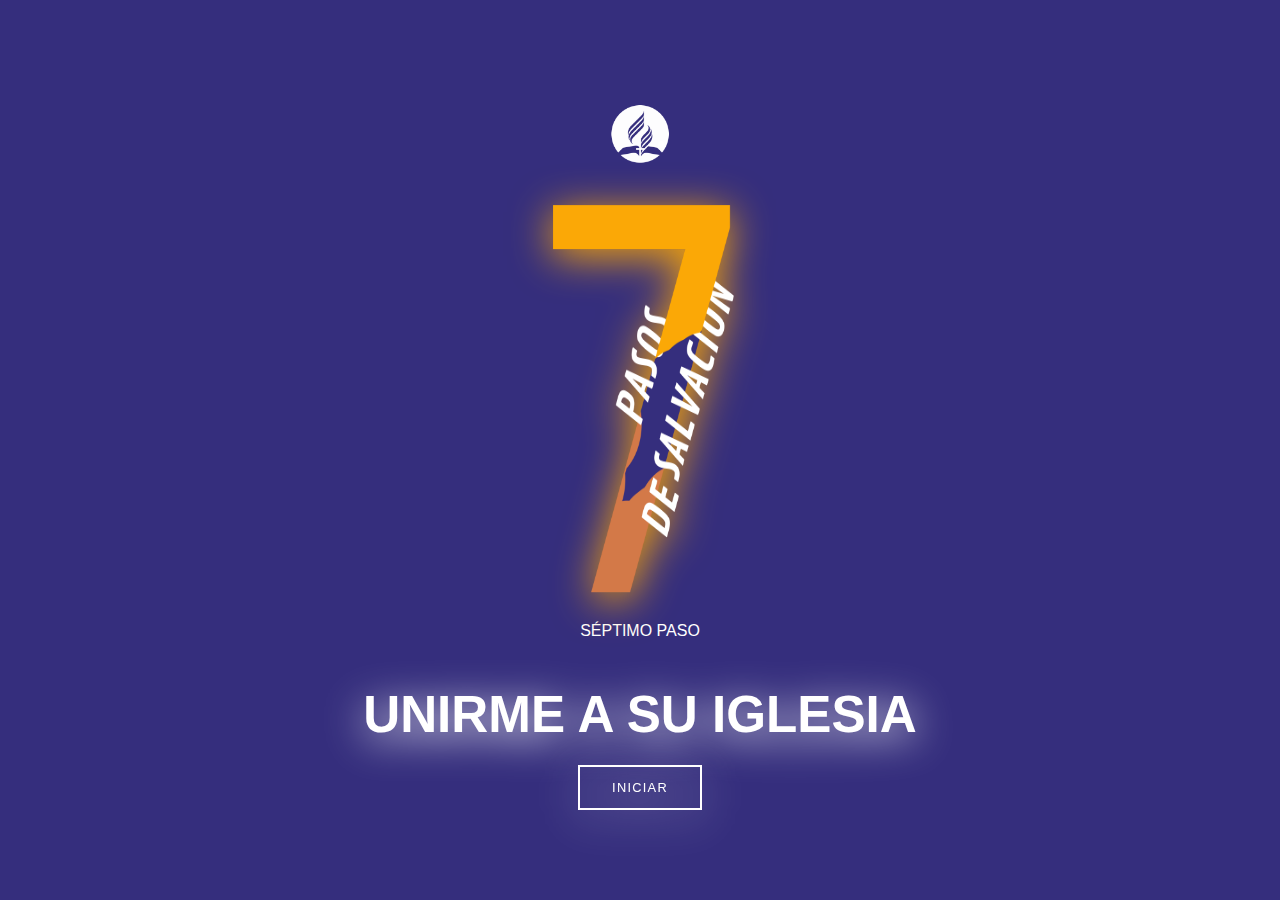
<file: index.html>
<!DOCTYPE html>
<html lang="es">

<!--Datos no Vicibles de la Web-->

<head>

    <!--Metadatos-->
    <meta charset="UTF-8">
    <meta name="viewport" content="width=device-width, initial-scale=1.0">
    <meta http-equiv="X-UA-Compatible" content="IE=edge">
    <!------------->

    <!--Links-->
    <link rel="stylesheet" href="Style/menu.css">
    <link rel="icon" href="img/Logo_7Pasos.png">

    <!--------->
    <!--Otros-->
    <title>Paso 7</title>
    <!--------->

</head>
<!------------------------------->

<!--Cuerpo de la Web-->

<body>

    <!--Div para centrar Datos-->
    <div class="centrar">

        <!-- <div class="animado">
            <div class="blugs">
                <span style="--i:11;"></span>
                <span style="--i:12;"></span>
                <span style="--i:24;"></span>
                <span style="--i:10;"></span>
                <span style="--i:14;"></span>
                <span style="--i:23;"></span>
                <span style="--i:18;"></span>
                <span style="--i:16;"></span>
                <span style="--i:19;"></span>
                <span style="--i:20;"></span>
                <span style="--i:22;"></span>
                <span style="--i:25;"></span>
                <span style="--i:18;"></span>
                <span style="--i:21;"></span>
                <span style="--i:15;"></span>
                <span style="--i:13;"></span>
                <span style="--i:26;"></span>
                <span style="--i:17;"></span>
                <span style="--i:13;"></span>
                <span style="--i:26;"></span>
                <span style="--i:25;"></span>
                <span style="--i:18;"></span>
                <span style="--i:21;"></span>
                <span style="--i:15;"></span>
                <span style="--i:13;"></span>
                <span style="--i:26;"></span>
                <span style="--i:17;"></span>
                <span style="--i:13;"></span>
                <span style="--i:15;"></span>
                <span style="--i:13;"></span>
                <span style="--i:26;"></span>
                <span style="--i:17;"></span>
                <span style="--i:13;"></span>
                <span style="--i:26;"></span>
                <span style="--i:25;"></span>
                <span style="--i:18;"></span>
                <span style="--i:21;"></span>
                <span style="--i:15;"></span>
                <span style="--i:13;"></span>
                <span style="--i:26;"></span>
                <span style="--i:17;"></span>
                <span style="--i:13;"></span>
                <span style="--i:15;"></span>
                <span style="--i:13;"></span>
                <span style="--i:26;"></span>
                <span style="--i:17;"></span>
                <span style="--i:13;"></span>
                <span style="--i:26;"></span>
                <span style="--i:25;"></span>
                <span style="--i:18;"></span>
                <span style="--i:21;"></span>
                <span style="--i:15;"></span>
                <span style="--i:13;"></span>
                <span style="--i:26;"></span>
                <span style="--i:17;"></span>
                <span style="--i:13;"></span>
                <span style="--i:26;"></span>
            </div>
        </div>-->

        <!--Logo IASD-->
        <div class="logo-iasd">
            <img src="img/Logo_IASD.png" alt="IASD" height="60px">
        </div>
        <!------------->

        <!--Logo 7 pasos-->
        <div class="container">
            <img src="img/Logo_7Pasos.png" alt="7" height="400px">
        </div>
        <!---------------->
        
        <!--Texto y Botones-->
        <div class="titulo">
            <span>SÉPTIMO PASO</span>
            <h1>UNIRME A SU IGLESIA</h1>
            <a href="preguntas.html">INICIAR</a>
        </div>
        <!------------------>

    </div>
    <!--------------------------->

</body>
<!------------------>

</html>
</file>
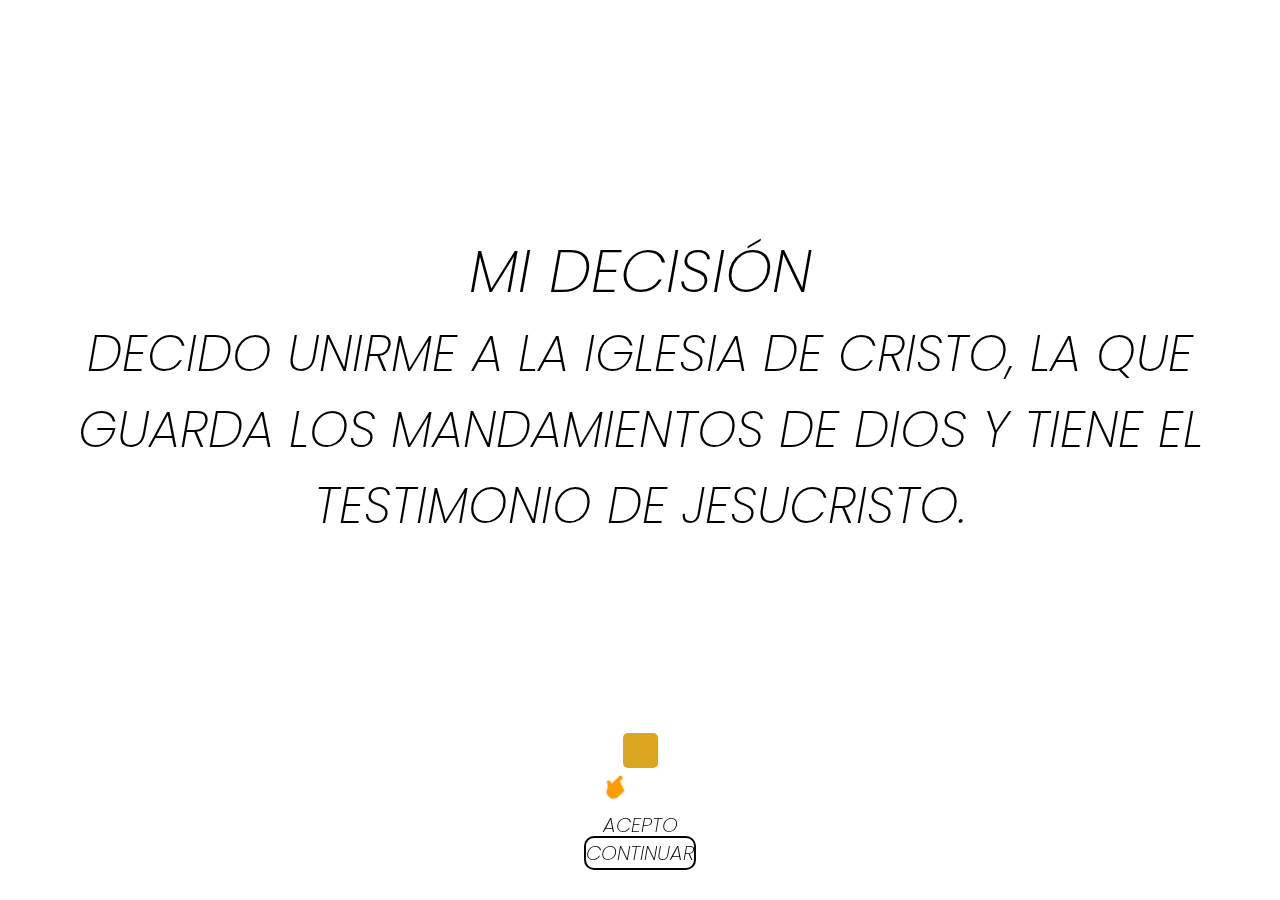
<file: decision.html>
<!--Estructura HTML-5-->
<!DOCTYPE html>
<html lang="en">

<!---Datos no Vicibles de la WEB-->

<head>

    <!--Meta Datos-->
    <meta charset="UTF-8">
    <meta name="viewport" content="width=device-width, initial-scale=1.0">
    <!------------->

    <!--Links-->
    <link rel="stylesheet" href="Style/decision.css">
    <link rel="stylesheet" href="https://cdnjs.cloudflare.com/ajax/libs/font-awesome/6.5.1/css/all.min.css">
    <link rel="icon" href="img/Logo_7Pasos.png">
    <link rel="preconnect" href="https://fonts.googleapis.com" />
    <link rel="preconnect" href="https://fonts.gstatic.com" crossorigin />
    <link href="https://fonts.googleapis.com/css2?family=Inter:wght@400;600;800&display=swap" rel="stylesheet" />
    <!--------->

    <!--Otros-->
    <title>Decisión</title>
    <!--------->

</head>
<!-------------------------------->

<!--Cuerpo de la WEB-->

<body>

    <!--Div Principal-->
    <div class="contenedor">

        <!--Texto-->
        <div class="desicion">

            <h2>MI DECISIÓN</h2>

            <p>Decido unirme a la iglesia de Cristo, la que guarda los mandamientos de Dios y tiene el testimonio de
                Jesucristo. </p>

        </div>
        <!-------->

        <!--CheckBox-->
        <div class="wraper">

            <input type="checkbox" id="miCasilla" onclick="quitar()"><br>

            <div class="flecha" id="flecha">
                <img src="img/Oprimir_Orange.png" height="30px">
            </div>

            <label for="acepto">Acepto</label>

        </div>
        <!------------>

        <!--Boton-->
        <div class="boton">

           <!-- <button onclick="verificarCasilla()">Continuar</button>-->
            <div class="hero">
                <div class="contenedor-botones" id="contenedor-botones">
                    <button class="btn exito" onclick="verificarCasilla()" data-tipo="exito">Continuar</button>
                </div>
            </div>

            <div class="flecha2" id="flecha2">
                <img src="img/Oprimir_Orange.png" height="30px">
            </div>

        </div>
        <!-------->

    </div>
    <!----------------->

    <div class="contenedor-toast" id="contenedor-toast">
        <!-- Plantilla de toast
        <div class="toast exito" id="1">
            <div class="contenido">
                <div class="icono">
                    <svg xmlns="http://www.w3.org/2000/svg" fill="currentColor" viewBox="0 0 16 16">
                        <path
                            d="M2 0a2 2 0 0 0-2 2v12a2 2 0 0 0 2 2h12a2 2 0 0 0 2-2V2a2 2 0 0 0-2-2H2zm10.03 4.97a.75.75 0 0 1 .011 1.05l-3.992 4.99a.75.75 0 0 1-1.08.02L4.324 8.384a.75.75 0 1 1 1.06-1.06l2.094 2.093 3.473-4.425a.75.75 0 0 1 1.08-.022z"
                        />
                    </svg>
                </div>
                <div class="texto">
                    <p class="titulo">Exito!</p>
                    <p class="descripcion">La operación fue exitosa.</p>
                </div>
            </div>
            <button class="btn-cerrar">
                <div class="icono">
                    <svg xmlns="http://www.w3.org/2000/svg" fill="currentColor" viewBox="0 0 16 16">
                        <path
                            d="M4.646 4.646a.5.5 0 0 1 .708 0L8 7.293l2.646-2.647a.5.5 0 0 1 .708.708L8.707 8l2.647 2.646a.5.5 0 0 1-.708.708L8 8.707l-2.646 2.647a.5.5 0 0 1-.708-.708L7.293 8 4.646 5.354a.5.5 0 0 1 0-.708z"
                        />
                    </svg>
                </div>
            </button>
        </div>
        <div class="toast error" id="2">
            <div class="contenido">
                <div class="icono">
                    <svg xmlns="http://www.w3.org/2000/svg" fill="currentColor" viewBox="0 0 16 16">
                        <path
                            d="M11.46.146A.5.5 0 0 0 11.107 0H4.893a.5.5 0 0 0-.353.146L.146 4.54A.5.5 0 0 0 0 4.893v6.214a.5.5 0 0 0 .146.353l4.394 4.394a.5.5 0 0 0 .353.146h6.214a.5.5 0 0 0 .353-.146l4.394-4.394a.5.5 0 0 0 .146-.353V4.893a.5.5 0 0 0-.146-.353L11.46.146zM8 4c.535 0 .954.462.9.995l-.35 3.507a.552.552 0 0 1-1.1 0L7.1 4.995A.905.905 0 0 1 8 4zm.002 6a1 1 0 1 1 0 2 1 1 0 0 1 0-2z"
                        />
                    </svg>
                </div>
                <div class="texto">
                    <p class="titulo">Error!</p>
                    <p class="descripcion">Hubo un error al intentar procesar la operación.</p>
                </div>
            </div>
            <button class="btn-cerrar">
                <div class="icono">
                    <svg xmlns="http://www.w3.org/2000/svg" fill="currentColor" viewBox="0 0 16 16">
                        <path
                            d="M4.646 4.646a.5.5 0 0 1 .708 0L8 7.293l2.646-2.647a.5.5 0 0 1 .708.708L8.707 8l2.647 2.646a.5.5 0 0 1-.708.708L8 8.707l-2.646 2.647a.5.5 0 0 1-.708-.708L7.293 8 4.646 5.354a.5.5 0 0 1 0-.708z"
                        />
                    </svg>
                </div>
            </button>
        </div>
        <div class="toast info" id="3">
            <div class="contenido">
                <div class="icono">
                    <svg xmlns="http://www.w3.org/2000/svg" fill="currentColor" viewBox="0 0 16 16">
                        <path
                            d="M8 16A8 8 0 1 0 8 0a8 8 0 0 0 0 16zm.93-9.412-1 4.705c-.07.34.029.533.304.533.194 0 .487-.07.686-.246l-.088.416c-.287.346-.92.598-1.465.598-.703 0-1.002-.422-.808-1.319l.738-3.468c.064-.293.006-.399-.287-.47l-.451-.081.082-.381 2.29-.287zM8 5.5a1 1 0 1 1 0-2 1 1 0 0 1 0 2z"
                        />
                    </svg>
                </div>
                <div class="texto">
                    <p class="titulo">Info</p>
                    <p class="descripcion">Esta es una notificacion informativa.</p>
                </div>
            </div>
            <button class="btn-cerrar">
                <div class="icono">
                    <svg xmlns="http://www.w3.org/2000/svg" fill="currentColor" viewBox="0 0 16 16">
                        <path
                            d="M4.646 4.646a.5.5 0 0 1 .708 0L8 7.293l2.646-2.647a.5.5 0 0 1 .708.708L8.707 8l2.647 2.646a.5.5 0 0 1-.708.708L8 8.707l-2.646 2.647a.5.5 0 0 1-.708-.708L7.293 8 4.646 5.354a.5.5 0 0 1 0-.708z"
                        />
                    </svg>
                </div>
            </button>
        </div>
        <div class="toast warning" id="4">
            <div class="contenido">
                <div class="icono">
                    <svg xmlns="http://www.w3.org/2000/svg" fill="currentColor" viewBox="0 0 16 16">
                        <path
                            d="M8.982 1.566a1.13 1.13 0 0 0-1.96 0L.165 13.233c-.457.778.091 1.767.98 1.767h13.713c.889 0 1.438-.99.98-1.767L8.982 1.566zM8 5c.535 0 .954.462.9.995l-.35 3.507a.552.552 0 0 1-1.1 0L7.1 5.995A.905.905 0 0 1 8 5zm.002 6a1 1 0 1 1 0 2 1 1 0 0 1 0-2z"
                        />
                    </svg>
                </div>
                <div class="texto">
                    <p class="titulo">Advertencia</p>
                    <p class="descripcion">Esta notificación es para advertirte sobre algo.</p>
                </div>
            </div>
            <button class="btn-cerrar">
                <div class="icono">
                    <svg xmlns="http://www.w3.org/2000/svg" fill="currentColor" viewBox="0 0 16 16">
                        <path
                            d="M4.646 4.646a.5.5 0 0 1 .708 0L8 7.293l2.646-2.647a.5.5 0 0 1 .708.708L8.707 8l2.647 2.646a.5.5 0 0 1-.708.708L8 8.707l-2.646 2.647a.5.5 0 0 1-.708-.708L7.293 8 4.646 5.354a.5.5 0 0 1 0-.708z"
                        />
                    </svg>
                </div>
            </button>
        </div> -->
        </div>  

    <!--Scripts-->
    <script src="Js/decison.js"></script>
    <script src="Js/js.js"></script>
    <!---------->

</body>
<!-------------------->

</html>
<!------------------>
</file>
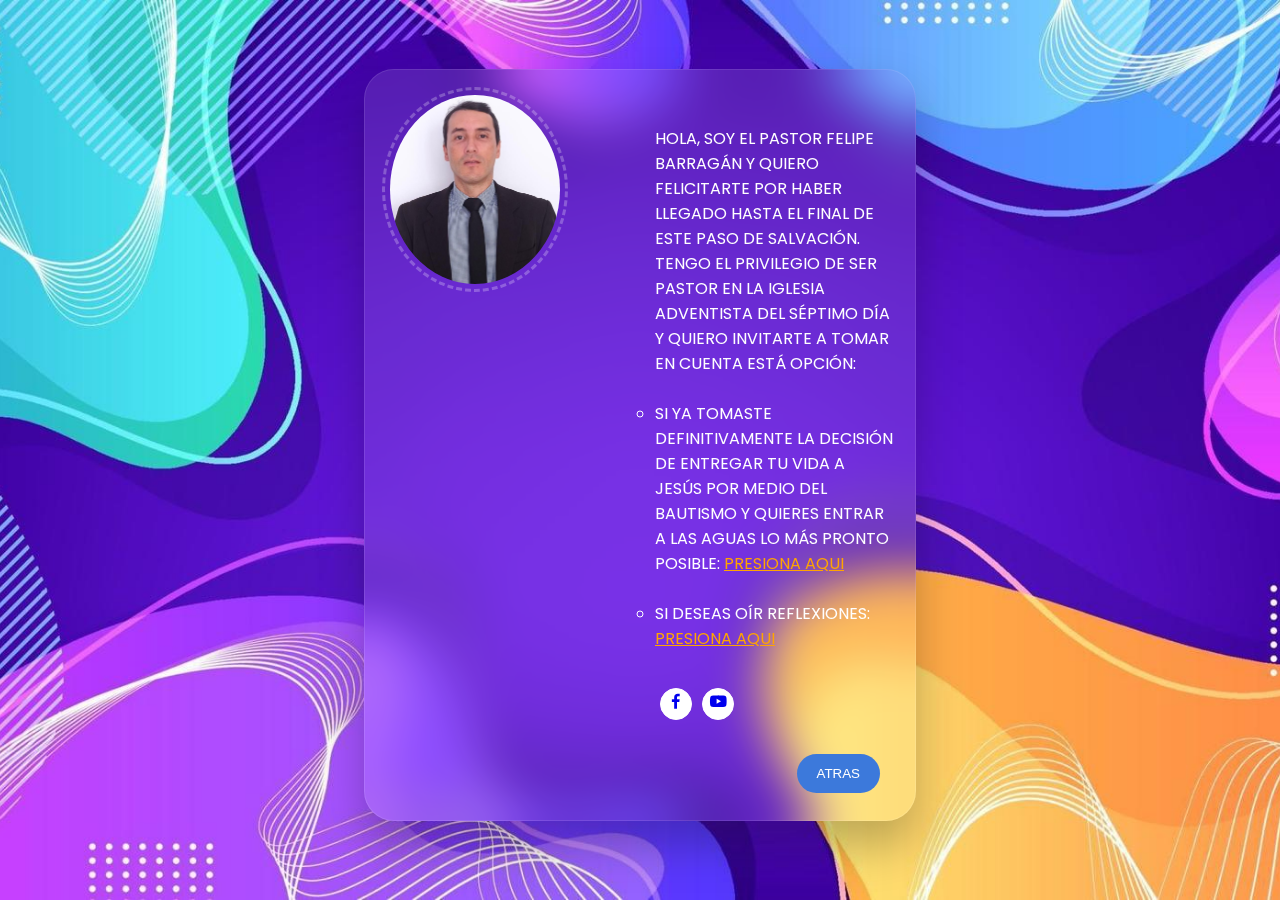
<file: felipe.html>
<!--Estructura HTML-5-->
<!DOCTYPE html>
<html lang="es">

<!--Datos no Visibles de la WEB-->
<head>

    <!--Meta Datos-->
    <meta charset="UTF-8">
    <meta name="viewport" content="width=device-width, initial-scale=1.0">
    <!-------------->

    <!--Links-->
    <link href='https://unpkg.com/boxicons@2.1.4/css/boxicons.min.css' rel='stylesheet'>
    <link rel="stylesheet" href="felipe.css">
    <link rel="icon" href="img/imgFelipe.jpeg">
    <!--------->

    <!--Otros-->
    <title>Pastor Felipe Barragán</title>
    <!--------->    

</head>
<!------------------------------>

<!--Cuerpo de la WEB-->
<body>

    <section>
        <div class="card">
            <div class="top">
                <span>Felipe Barragán</span>
                <i class="bx bx-dots-vertical-rounded"></i>
                <p>Pastor Felipe Barragán</p>
            </div>
            <div>
                <div class="middle">

                    <div class="left">
                        <img src="Img/imgFelipe.jpeg" alt="IMG">
                    </div>

                    <div class="right">
                        <!-- <label for="">Skills:</label>-->
                        <div>
                            <ul>

                                <li style="list-style: none;">HOLA, SOY EL PASTOR FELIPE BARRAGÁN Y QUIERO FELICITARTE POR HABER LLEGADO HASTA EL FINAL DE ESTE PASO DE SALVACIÓN. TENGO EL PRIVILEGIO DE SER PASTOR EN LA IGLESIA ADVENTISTA DEL SÉPTIMO DÍA Y QUIERO INVITARTE A TOMAR EN CUENTA ESTÁ OPCIÓN:
                                </li>

                                <br>
                                
                                <li>Si ya tomaste definitivamente la decisión de entregar tu vida a Jesús por medio del bautismo y quieres entrar a las aguas lo más pronto posible: <a
                                        href="https://wa.me/573173947920" style="color: orange;">Presiona Aqui</a></li>
                                        <br>
                                <li>Si deseas oír reflexiones: <a
                                        href="https://www.youtube.com/watch?v=W1M4tSes8n4&list=PLZ0yIOXiQ3mWoU3lO5OIOqBn0Fi6H1vIK"
                                        style="color: orange;">Presiona Aqui</a></li>
                                <br>

                               <!-- <li>Si deseas oír reflexiones que te ayuden a estar más cerca de Jesús: <a
                                        href="https://www.youtube.com/watch?v=W1M4tSes8n4&list=PLZ0yIOXiQ3mWoU3lO5OIOqBn0Fi6H1vIK&ab_channel=AlexisGoitia"
                                        style="color: orange;">Presiona Aqui</a>
                                </li>

                                <br>

                                <li>Si quieres profundizar más sobre la decisión de tu bautismo: <a
                                        href="https://www.youtube.com/watch?v=mOO1sISeEBU&list=PLZ0yIOXiQ3mXudD7pyAl3heOUC8_kHc5M&ab_channel=AlexisGoitia"
                                        style="color: orange;">Presiona Aqui</a></li><br>-->

                            </ul>
                        </div>
                        <div class="social-icon">
                            <span><a href="https://www.facebook.com/felipe.a.barragan"><i
                                        class="bx bxl-facebook"></i></a></span>
                            <span><a href="https://www.youtube.com/@FelipeBarragan-pr/videos"><i
                                        class="bx bxl-youtube"></i></a></span>
                        </div>
                    </div>
                </div>


                <div class="bottom">
                    <a href="felicitaciones.html"><input type="button" value="Atras" class="btn"></a>

                </div>

            </div>
    </section>

</body>
<!------------------->

</html>
<!-------------------->
</file>
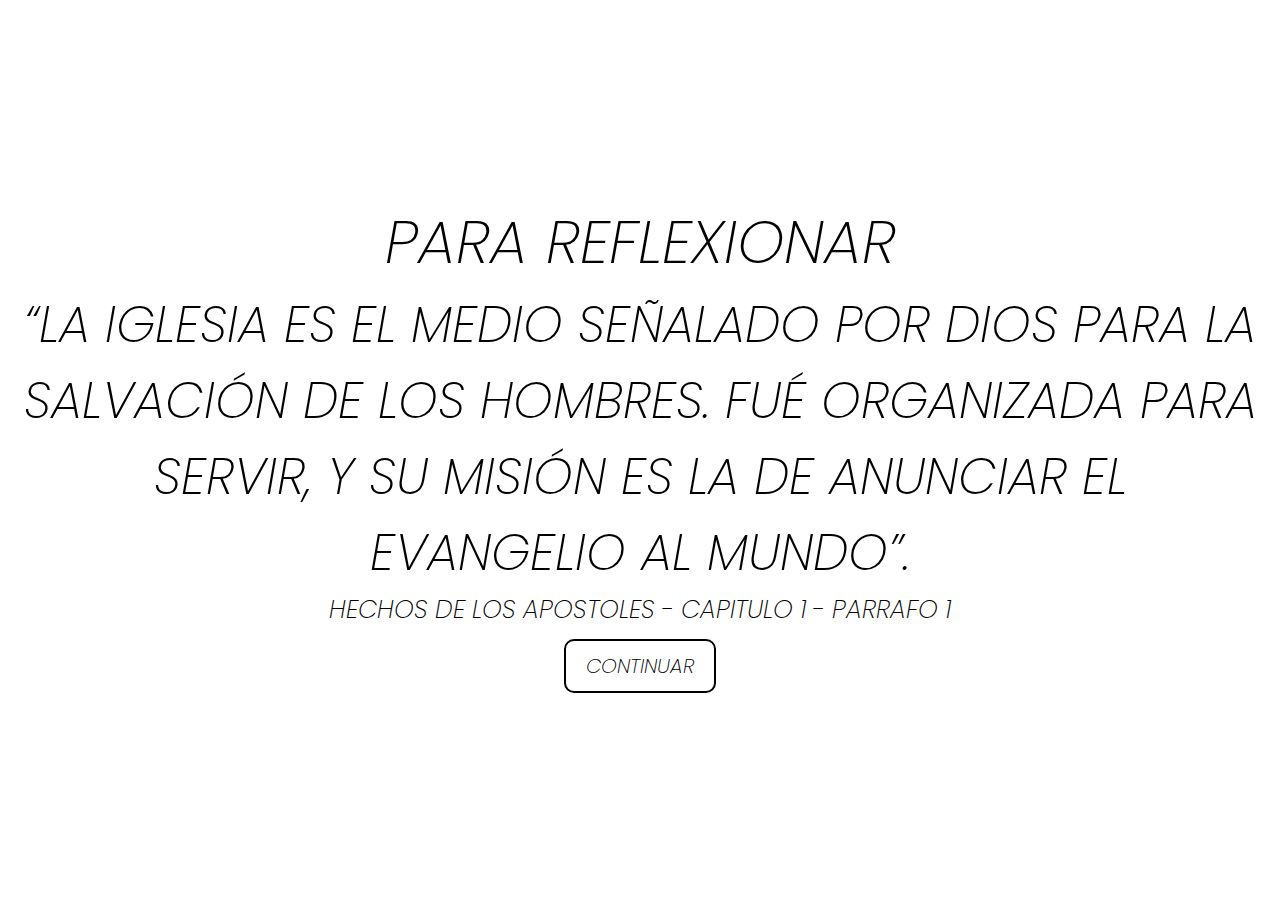
<file: reflexion.html>
<!--Estructura HTML-5-->
<!DOCTYPE html>
<html lang="es">

<!--Datos no Vicibles de la WEB-->

<head>

    <!--Meta Datos-->
    <meta charset="UTF-8">
    <meta name="viewport" content="width=device-width, initial-scale=1.0">
    <!-------------->

    <!--Links-->
    <link rel="stylesheet" href="Style/reflexion.css">
    <link rel="icon" href="img/Logo_7Pasos.png">
    <!--------->

    <!--Otros-->
    <title>Reflexión</title>
    <!--------->

</head>
<!------------------------------->

<!--Cuerpo de la WEB-->

<body>

    <!--Texto-->
    <div class="reflexion">

        <h1>Para reflexionar</h1>

        <p>“La Iglesia es el medio señalado por Dios para la salvación de los hombres. Fué organizada para servir, y su
            misión es la de anunciar el Evangelio al mundo”.</p>

        <p style="font-size: 25px;">Hechos de los Apostoles - Capitulo 1 - Parrafo 1</p>

        <button onclick="reflexion()"><a href="felicitaciones.html">Continuar</a></button>

    </div>
    <!------->

    <!--Scripts-->
    <script src="Js/js.js"></script>
    <!----------->

</body>
<!--------------------->

</html>
<!--------------------->
</file>
<file: Style/menu.css>
/* CSS base */
* {
    text-transform: uppercase;
    box-sizing: border-box; /* Incluir el padding y el border en el tamaño total del elemento */
}

body {
    text-align: center;
    padding: 0;
    margin: 0;
    right: 0;
    left: 0;
    bottom: 0;
    top: 0;
    background-color: #352e7d;
    display: flex;
    justify-content: center;
    align-items: center;
    height: 100vh;
}

h1 {
    font-family: 'Trebuchet MS', sans-serif;
    padding: 0;
    filter: drop-shadow(0px 7px 21px white);
    color: white;
    font-size: 4vw; /* Utilizando unidad vw para tamaño de fuente */
    margin-top: 5vh; /* Espacio en la parte superior para evitar que el texto se solape con el borde */
}

a {
    text-decoration: none;
    font-size: 1vw; /* Utilizando unidad vw para tamaño de fuente */
    border: 0.2vw solid white; /* Utilizando unidad vw para el borde */
    color: white;
    background-color: transparent;
    filter: drop-shadow(0px 7px 21px white);
    transition: 0.5s;
    font-weight: 350;
    letter-spacing: 0.1em;
    font-family: 'Trebuchet MS', sans-serif;
    margin-top: 5vh; /* Espacio entre los botones */
    padding: 1vw 2.5vw; /* Padding para hacer el botón más grande */
}

a:hover {
    text-decoration: none;
    border: 0.3vw solid #fba806; /* Utilizando unidad vw para el borde */
    background-color: #352e7d;
    color: #fba806;
    letter-spacing: 0.25em;
    filter: drop-shadow(0px 7px 21px #fba806);
}

span {
    color: white;
    font-family: 'Segoe UI', sans-serif;
}

.container img {
    filter: drop-shadow(0px 7px 21px #fba806);
    width: 25vw; /* Tamaño de la imagen relativo al ancho de la pantalla */
    height: 50vh; /* Altura ajustada automáticamente */
    animation: rotar 4s linear infinite;
}

img:hover {
    cursor: pointer;
}

@keyframes rotar {
    from {
        transform: rotateY(360deg);
    }

    to {
        transform: rotateY(280deg);
    }
}

.centrar {
    text-align: center;
    align-items: center;
    justify-content: center;
}

.blugs{
    position: relative;
    display: flex;
}

.blugs span{
    position: relative;
    width: 30px;
    height: 30px;
    background-color: #fba806;
    margin: 0 4px;
    border-radius: 50%;
    box-shadow: 0 0 0 10px #352e7d, 0 0 50px #fba806, 0 0 100px #fba806;
    animation: animate 15s linear infinite; 
    animation-duration: calc(125s / var(--i));
}

.blugs span:nth-child(even) {
    background-color: #ddad11;
    box-shadow: 0 0 0 10px #0b91a8, 0 0 50px #d6d30e, 0 0 100px #d6d30e;
}

@keyframes animate {
    0%{
        transform: translateY(100vh) scale(0);
    }
    100%{
        transform: translateY(-10vh) scale(1);
    }
}

/* Media Query para dispositivos con un ancho máximo de 768px (tabletas y teléfonos) */
@media only screen and (max-width: 768px) {
    h1 {
        font-size: 10vw; /* Tamaño de fuente más grande para dispositivos más pequeños */
    }

    a {
        font-size: 5vw; /* Tamaño de fuente más grande para dispositivos más pequeños */
        margin-top: 2vh; /* Espacio entre los botones */
        padding: 2vw 3vw; /* Padding más grande para el botón en dispositivos más pequeños */
    }

   .container img {
        width: 70vw; /* Tamaño de la imagen más grande para dispositivos más pequeños */
    }
}
</file>
<file: Style/decision.css>
@import url('https://fonts.googleapis.com/css2?family=Poppins:ital,wght@0,100;0,200;0,300;0,400;0,500;0,600;0,700;0,800;0,900;1,100;1,200;1,300;1,400;1,500;1,600;1,700;1,800;1,900&display=swap');

* {
    font-family: "Poppins", sans-serif;
    font-weight: 200;
    font-style: italic;
    text-transform: uppercase;
    margin: 0;
    padding: 0;
    box-sizing: border-box;
}

body {
    display: flex;
    justify-content: center;
    align-items: center;
    height: 100vh;
    margin: 0;
}

.wraper, .boton {
    text-align: center;
    position: fixed;
    bottom: 60px;
    left: 50%;
    transform: translateX(-50%);
}

.boton {
    bottom: 0;
    margin-bottom: 30px;
}

button {
    border: 2px solid black;
    border-radius: 10px;
    background-color: white;
    font-size: 20px;
}

button:hover {
    border: 2px solid black;
    border-radius: 10px;
    background-color: white;
    font-size: 20px;
    color: orange;
}

.desicion {
    text-align: center;
}

h2 {
    font-size: 60px;
}

p {
    font-size: 50px;
}

label {
    font-size: 20px;
}

input[type="checkbox"] {
    appearance: none;
    -webkit-appearance: none;
    height: 35px;
    width: 35px;
    background-color: goldenrod;
    border-radius: 5px;
    cursor: pointer;
    align-items: center;
    justify-content: center;
    outline: none;
    display: inline-block;
}

input[type="checkbox"]:after {
    font-family: "Font Awesome 6 Free";
    font-weight: 900;
    content: "\f00c";
    font-size: 25px;
    display: none;
}

input[type="checkbox"]:hover {
    background-color: black;
}

input[type="checkbox"]:checked {
    background-color: greenyellow;
}

input[type="checkbox"]:checked::after {
    display: block;
}

a {
    text-decoration: none;
    color: black;
}

a:hover {
    text-decoration: none;
    color: orange;
}

.contenedor {
    display: flex;
    flex-direction: column;
    justify-content: center;
    align-items: center;
    height: 100vh;
    padding-bottom: 100px; /* Agregamos un margen inferior al contenedor principal */
}

.desicion {
    text-align: center;
    margin-bottom: 30px; /* Ajustamos el margen inferior del texto */
}

.flecha {
    margin-right: 50px;
    margin-top: -2px;
    /*margin-bottom: 100px;*/
    /*margin-bottom: 10px;*/
    animation: parpadeo 1s infinite;
}

.flecha2 {
    display: none;
    animation: parpadeo 1s infinite;
}

@keyframes parpadeo {
    0% {
        opacity: 1;
    }

    50% {
        opacity: 0;
    }

    100% {
        opacity: 1;
    }
}


@media (max-width: 500px) {
    .desicion {
       /* margin-bottom: 50px; /* Ajustamos el margen inferior del texto para dispositivos más pequeños */
        padding: 10px;
    }
    h1 {
        font-size: 40px; /* Reducimos el tamaño del encabezado en dispositivos móviles */
    }
    
    p {
        font-size: 30px; /* Reducimos el tamaño del texto en dispositivos móviles */
    }
    button {
        font-size: 16px; /* Reducimos el tamaño del botón en dispositivos móviles */
    }
}



/* Toast */
.contenedor-toast {
	position: fixed;
	right: 40px;
	bottom: 40px;
	width: 100%;
	max-width: 400px;
	display: flex;
	flex-direction: column-reverse;
	gap: 20px;
}

.toast {
	background: #ccc;
	display: flex;
	justify-content: space-between;
	border-radius: 10px;
	overflow: hidden;
	animation-name: apertura;
	animation-duration: 200ms;
	animation-timing-function: ease-out;
	position: relative;
}

.toast.exito {
	background: var(--exito);
}
.toast.error {
	background: var(--error);
}
.toast.info {
	background: var(--info);
}
.toast.warning {
	background: var(--warning);
}

.toast .contenido {
	display: grid;
	grid-template-columns: 30px auto;
	align-items: center;
	gap: 15px;
	padding: 15px;
}

.toast .icono {
	color: rgba(0, 0, 0, 0.4);
}

.toast .titulo {
	font-size: 20px;
	font-weight: 600;
	margin-bottom: 5px;
}

.toast .btn-cerrar {
	background: rgba(0, 0, 0, 0.1);
	border: none;
	cursor: pointer;
	padding: 0px 5px;
	transition: 0.3s ease all;
}

.toast .btn-cerrar:hover {
	background: rgba(0, 0, 0, 0.3);
}

.toast .btn-cerrar .icono {
	width: 20px;
	height: 20px;
	color: #fff;
}

@keyframes apertura {
	from {
		transform: translateY(100px);
		opacity: 0;
	}
	to {
		transform: translateY(0);
		opacity: 1;
	}
}

.toast.cerrando {
	animation-name: cierre;
	animation-duration: 200ms;
	animation-timing-function: ease-out;
	animation-fill-mode: forwards;
}

@keyframes cierre {
	from {
		transform: translateX(0);
	}
	to {
		transform: translateX(calc(100% + 40px));
	}
}

.toast.autoCierre::after {
	content: '';
	width: 100%;
	height: 4px;
	background: rgba(0, 0, 0, 0.5);
	position: absolute;
	bottom: 0;
	animation-name: autoCierre;
	animation-duration: 5s;
	animation-timing-function: ease-out;
	animation-fill-mode: forwards;
}

@keyframes autoCierre {
	from {
		width: 100%;
	}
	to {
		width: 0%;
	}
}
</file>
<file: felipe.css>
@import url('https://fonts.googleapis.com/css2?family=Poppins:ital,wght@0,100;0,200;0,300;0,400;0,500;0,600;0,700;0,800;0,900;1,100;1,200;1,300;1,400;1,500;1,600;1,700;1,800;1,900&display=swap');

*{
    text-transform: uppercase;
}

body {
    font-family: 'poppins', sans-serif;
    background: url(img/Fondo.jpg);
    background-position: center;
    background-size: cover;
    background-repeat: no-repeat;
    background-attachment: fixed;
    color: #fff;
}

section {
    min-height: 97vh;
    display: flex;
    justify-content: center;
    align-items: center;
}

.card {
    position: relative;
    width: 550px;
    height: 750px;
    backdrop-filter: blur(25px);
    background: rgba(255, 255, 255, .1);
    box-shadow: 0 25px 45px rgba(0, 0, 0, .25);
    border: 1px solid rgba(255, 255, 255, .1);
    border-radius: 30px;
}

.top {
    display: none;
    flex-direction: row;
    justify-content: space-between;
    align-items: center;
    padding: 12px 15px;
    border-bottom: 1px solid #d5cccc24;
}

.top span {
    font-size: 20px;
    margin-left: 20px;
}

.top i {
    font-size: 30px;
    padding: 10px;
    border-radius: 30%;
}

.top i:hover {
    background: rgba(0, 0, 0, .1);
    cursor: pointer;
}

.top p {
    position: absolute;
    top: 50px;
    right: 15px;
    background: rgba(0, 0, 0, .15);
    padding: 10px 20px;
    border-radius: 10px;
    opacity: 0;
    transition: .5s ease-in-out;
}

.top i:hover ~ p{
    opacity: 1;
    transition: .5s ease-in-out;
}

.middle{
    display: flex;
    flex-direction: row;
    padding: 20px;

}

.middle img {
    width: 170px;
    border-radius: 50%;
    border: 5px solid transparent;
    outline: 3px dashed rgba(255, 255, 255, .25);

}

.middle .right{
    margin: 20px 0px 10px 50px;
}

ul li{
    list-style-type: circle;
}

.social-icon{
    display: flex;
    flex-direction: row;
    margin-left: 40px;
}

.social-icon span{
    display: flex;
    justify-content: center;
    align-items: center;
    border: 1px solid #fff;
    border-radius: 50%;
    height: 30px;
    width: 30px;
    margin: 0 5px;
    transition: .4s;
    cursor: pointer;
}

.social-icon i{
    font-size: 20px;
}

.social-icon span{
    color: #3c79db;
    background: #fff;
    transform: translateY(-4px);
    box-shadow:inset 0 0 0 15px #fff;
}

.bottom{
    display: flex;
    flex-direction: row;
    justify-content: right;
    padding: 0 30px;
}

.btn{
    background: #3c79db;
    color: #fff;
    padding: 12px 20px;
    border-radius: 20px;
    border: none;
    margin: 0 5px;
    cursor: pointer;
}



@media (max-width: 600px) {
    .card {
        width: 90%;
        max-width: 90%;
        height: auto;
        display: flex;
        flex-direction: column; /* Cambiamos la dirección del flexbox a columna */
        align-items: center; /* Centramos los elementos horizontalmente */
    }

    .top {
        flex-direction: column; /* Cambiamos la dirección del flexbox a columna */
        align-items: center; /* Centramos los elementos horizontalmente */
    }

    .top span {
        font-size: 5vw;
        text-align: center;
        width: 100%;
        margin-top: 20px; /* Agregamos un margen superior para separar el texto de la imagen */
    }

    .middle {
        display: flex;
        flex-direction: column; /* Cambiamos la dirección del flexbox a columna */
        align-items: center; /* Centramos los elementos horizontalmente */
        justify-content: center; /* Centramos la imagen verticalmente */
        margin-top: 20px; /* Agregamos un margen superior para separar la imagen del contenido debajo */
    }

    .middle img {
        width: 50%; /* Cambiamos el ancho de la imagen */
        margin: 20px auto 0; /* Centramos la imagen horizontalmente y agregamos un margen superior */
    }

    .top i {
        font-size: 7vw;
        padding: 3vw;
    }

    .left{
        text-align: center;
    }
    
    .right{
        justify-content: center;
        margin-right: 100px;
        padding-right: 70px;
    }
}
</file>
<file: Style/reflexion.css>
@import url('https://fonts.googleapis.com/css2?family=Poppins:ital,wght@0,100;0,200;0,300;0,400;0,500;0,600;0,700;0,800;0,900;1,100;1,200;1,300;1,400;1,500;1,600;1,700;1,800;1,900&display=swap');

* {
    font-family: "Poppins", sans-serif;
    font-weight: 200;
    font-style: italic;
    text-transform: uppercase;
    text-decoration: none;
    margin: 0;
    padding: 0;
    box-sizing: border-box;
}

body {
    display: flex;
    justify-content: center;
    align-items: center;
    height: 100vh;
}

.reflexion {
    text-align: center;
    padding: 20px;
}

h1 {
    font-size: 60px;
}

p {
    font-size: 50px;
}

button {
    border: 2px solid black;
    border-radius: 10px;
    background-color: white;
    font-size: 20px;
    color: black;
    padding: 10px 20px; /* Ajustamos el espaciado interno del botón */
    margin: 10px; /* Añadimos un margen a los botones */
}

button:hover {
    background-color: white;
    color: orange;
}

a {
    color: black;
}

a:hover {
    color: orange;
}

/* Media Query para dispositivos con un ancho máximo de 600px (dispositivos móviles) */
@media (max-width: 600px) {
    .reflexion {
        padding: 10px; /* Reducimos el relleno en dispositivos móviles */
    }

    h1 {
        font-size: 40px; /* Reducimos el tamaño del encabezado en dispositivos móviles */
    }

    p {
        font-size: 30px; /* Reducimos el tamaño del texto en dispositivos móviles */
    }

    button {
        font-size: 16px; /* Reducimos el tamaño del botón en dispositivos móviles */
    }
}
</file>
